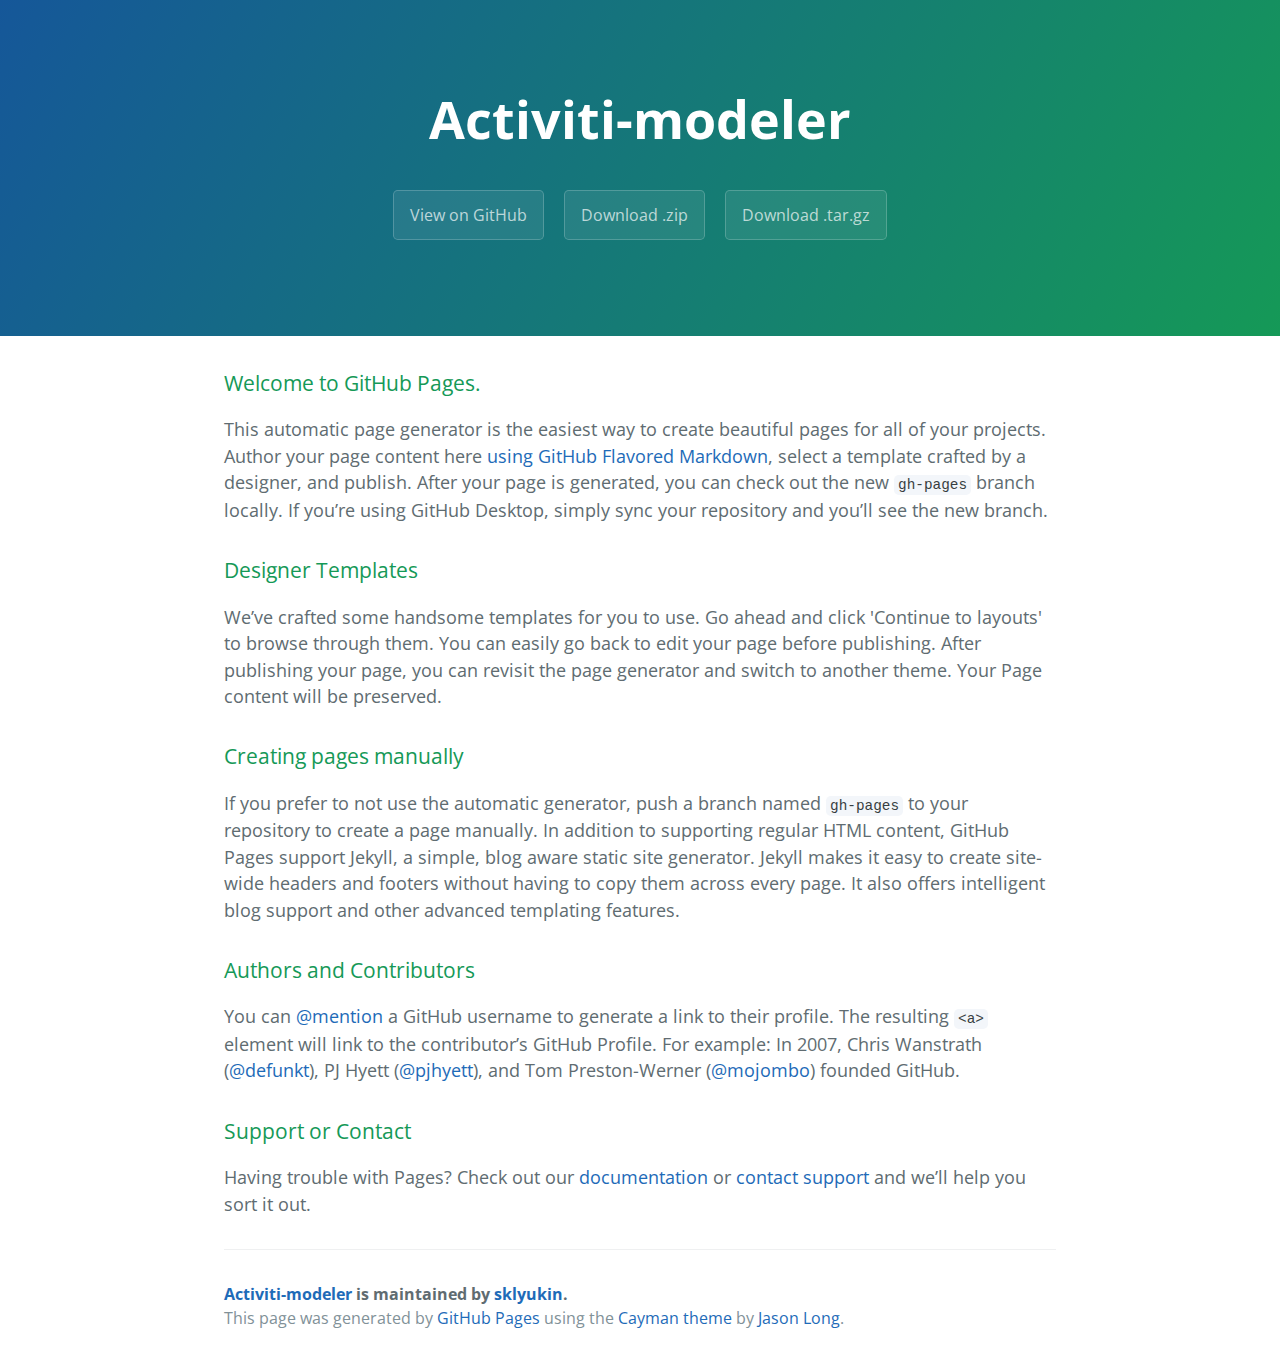
<file: index.html>
<!DOCTYPE html>
<html lang="en-us">
  <head>
    <meta charset="UTF-8">
    <title>Activiti-modeler by sklyukin</title>
    <meta name="viewport" content="width=device-width, initial-scale=1">
    <link rel="stylesheet" type="text/css" href="stylesheets/normalize.css" media="screen">
    <link href='https://fonts.googleapis.com/css?family=Open+Sans:400,700' rel='stylesheet' type='text/css'>
    <link rel="stylesheet" type="text/css" href="stylesheets/stylesheet.css" media="screen">
    <link rel="stylesheet" type="text/css" href="stylesheets/github-light.css" media="screen">
  </head>
  <body>
    <section class="page-header">
      <h1 class="project-name">Activiti-modeler</h1>
      <h2 class="project-tagline"></h2>
      <a href="https://github.com/sklyukin/activiti-modeler" class="btn">View on GitHub</a>
      <a href="https://github.com/sklyukin/activiti-modeler/zipball/master" class="btn">Download .zip</a>
      <a href="https://github.com/sklyukin/activiti-modeler/tarball/master" class="btn">Download .tar.gz</a>
    </section>

    <section class="main-content">
      <h3>
<a id="welcome-to-github-pages" class="anchor" href="#welcome-to-github-pages" aria-hidden="true"><span aria-hidden="true" class="octicon octicon-link"></span></a>Welcome to GitHub Pages.</h3>

<p>This automatic page generator is the easiest way to create beautiful pages for all of your projects. Author your page content here <a href="https://guides.github.com/features/mastering-markdown/">using GitHub Flavored Markdown</a>, select a template crafted by a designer, and publish. After your page is generated, you can check out the new <code>gh-pages</code> branch locally. If you’re using GitHub Desktop, simply sync your repository and you’ll see the new branch.</p>

<h3>
<a id="designer-templates" class="anchor" href="#designer-templates" aria-hidden="true"><span aria-hidden="true" class="octicon octicon-link"></span></a>Designer Templates</h3>

<p>We’ve crafted some handsome templates for you to use. Go ahead and click 'Continue to layouts' to browse through them. You can easily go back to edit your page before publishing. After publishing your page, you can revisit the page generator and switch to another theme. Your Page content will be preserved.</p>

<h3>
<a id="creating-pages-manually" class="anchor" href="#creating-pages-manually" aria-hidden="true"><span aria-hidden="true" class="octicon octicon-link"></span></a>Creating pages manually</h3>

<p>If you prefer to not use the automatic generator, push a branch named <code>gh-pages</code> to your repository to create a page manually. In addition to supporting regular HTML content, GitHub Pages support Jekyll, a simple, blog aware static site generator. Jekyll makes it easy to create site-wide headers and footers without having to copy them across every page. It also offers intelligent blog support and other advanced templating features.</p>

<h3>
<a id="authors-and-contributors" class="anchor" href="#authors-and-contributors" aria-hidden="true"><span aria-hidden="true" class="octicon octicon-link"></span></a>Authors and Contributors</h3>

<p>You can <a href="https://help.github.com/articles/basic-writing-and-formatting-syntax/#mentioning-users-and-teams" class="user-mention">@mention</a> a GitHub username to generate a link to their profile. The resulting <code>&lt;a&gt;</code> element will link to the contributor’s GitHub Profile. For example: In 2007, Chris Wanstrath (<a href="https://github.com/defunkt" class="user-mention">@defunkt</a>), PJ Hyett (<a href="https://github.com/pjhyett" class="user-mention">@pjhyett</a>), and Tom Preston-Werner (<a href="https://github.com/mojombo" class="user-mention">@mojombo</a>) founded GitHub.</p>

<h3>
<a id="support-or-contact" class="anchor" href="#support-or-contact" aria-hidden="true"><span aria-hidden="true" class="octicon octicon-link"></span></a>Support or Contact</h3>

<p>Having trouble with Pages? Check out our <a href="https://help.github.com/pages">documentation</a> or <a href="https://github.com/contact">contact support</a> and we’ll help you sort it out.</p>

      <footer class="site-footer">
        <span class="site-footer-owner"><a href="https://github.com/sklyukin/activiti-modeler">Activiti-modeler</a> is maintained by <a href="https://github.com/sklyukin">sklyukin</a>.</span>

        <span class="site-footer-credits">This page was generated by <a href="https://pages.github.com">GitHub Pages</a> using the <a href="https://github.com/jasonlong/cayman-theme">Cayman theme</a> by <a href="https://twitter.com/jasonlong">Jason Long</a>.</span>
      </footer>

    </section>

  
  </body>
</html>
</file>
<file: stylesheets/stylesheet.css>
* {
  box-sizing: border-box; }

body {
  padding: 0;
  margin: 0;
  font-family: "Open Sans", "Helvetica Neue", Helvetica, Arial, sans-serif;
  font-size: 16px;
  line-height: 1.5;
  color: #606c71; }

a {
  color: #1e6bb8;
  text-decoration: none; }
  a:hover {
    text-decoration: underline; }

.btn {
  display: inline-block;
  margin-bottom: 1rem;
  color: rgba(255, 255, 255, 0.7);
  background-color: rgba(255, 255, 255, 0.08);
  border-color: rgba(255, 255, 255, 0.2);
  border-style: solid;
  border-width: 1px;
  border-radius: 0.3rem;
  transition: color 0.2s, background-color 0.2s, border-color 0.2s; }
  .btn + .btn {
    margin-left: 1rem; }

.btn:hover {
  color: rgba(255, 255, 255, 0.8);
  text-decoration: none;
  background-color: rgba(255, 255, 255, 0.2);
  border-color: rgba(255, 255, 255, 0.3); }

@media screen and (min-width: 64em) {
  .btn {
    padding: 0.75rem 1rem; } }

@media screen and (min-width: 42em) and (max-width: 64em) {
  .btn {
    padding: 0.6rem 0.9rem;
    font-size: 0.9rem; } }

@media screen and (max-width: 42em) {
  .btn {
    display: block;
    width: 100%;
    padding: 0.75rem;
    font-size: 0.9rem; }
    .btn + .btn {
      margin-top: 1rem;
      margin-left: 0; } }

.page-header {
  color: #fff;
  text-align: center;
  background-color: #159957;
  background-image: linear-gradient(120deg, #155799, #159957); }

@media screen and (min-width: 64em) {
  .page-header {
    padding: 5rem 6rem; } }

@media screen and (min-width: 42em) and (max-width: 64em) {
  .page-header {
    padding: 3rem 4rem; } }

@media screen and (max-width: 42em) {
  .page-header {
    padding: 2rem 1rem; } }

.project-name {
  margin-top: 0;
  margin-bottom: 0.1rem; }

@media screen and (min-width: 64em) {
  .project-name {
    font-size: 3.25rem; } }

@media screen and (min-width: 42em) and (max-width: 64em) {
  .project-name {
    font-size: 2.25rem; } }

@media screen and (max-width: 42em) {
  .project-name {
    font-size: 1.75rem; } }

.project-tagline {
  margin-bottom: 2rem;
  font-weight: normal;
  opacity: 0.7; }

@media screen and (min-width: 64em) {
  .project-tagline {
    font-size: 1.25rem; } }

@media screen and (min-width: 42em) and (max-width: 64em) {
  .project-tagline {
    font-size: 1.15rem; } }

@media screen and (max-width: 42em) {
  .project-tagline {
    font-size: 1rem; } }

.main-content :first-child {
  margin-top: 0; }
.main-content img {
  max-width: 100%; }
.main-content h1, .main-content h2, .main-content h3, .main-content h4, .main-content h5, .main-content h6 {
  margin-top: 2rem;
  margin-bottom: 1rem;
  font-weight: normal;
  color: #159957; }
.main-content p {
  margin-bottom: 1em; }
.main-content code {
  padding: 2px 4px;
  font-family: Consolas, "Liberation Mono", Menlo, Courier, monospace;
  font-size: 0.9rem;
  color: #383e41;
  background-color: #f3f6fa;
  border-radius: 0.3rem; }
.main-content pre {
  padding: 0.8rem;
  margin-top: 0;
  margin-bottom: 1rem;
  font: 1rem Consolas, "Liberation Mono", Menlo, Courier, monospace;
  color: #567482;
  word-wrap: normal;
  background-color: #f3f6fa;
  border: solid 1px #dce6f0;
  border-radius: 0.3rem; }
  .main-content pre > code {
    padding: 0;
    margin: 0;
    font-size: 0.9rem;
    color: #567482;
    word-break: normal;
    white-space: pre;
    background: transparent;
    border: 0; }
.main-content .highlight {
  margin-bottom: 1rem; }
  .main-content .highlight pre {
    margin-bottom: 0;
    word-break: normal; }
.main-content .highlight pre, .main-content pre {
  padding: 0.8rem;
  overflow: auto;
  font-size: 0.9rem;
  line-height: 1.45;
  border-radius: 0.3rem; }
.main-content pre code, .main-content pre tt {
  display: inline;
  max-width: initial;
  padding: 0;
  margin: 0;
  overflow: initial;
  line-height: inherit;
  word-wrap: normal;
  background-color: transparent;
  border: 0; }
  .main-content pre code:before, .main-content pre code:after, .main-content pre tt:before, .main-content pre tt:after {
    content: normal; }
.main-content ul, .main-content ol {
  margin-top: 0; }
.main-content blockquote {
  padding: 0 1rem;
  margin-left: 0;
  color: #819198;
  border-left: 0.3rem solid #dce6f0; }
  .main-content blockquote > :first-child {
    margin-top: 0; }
  .main-content blockquote > :last-child {
    margin-bottom: 0; }
.main-content table {
  display: block;
  width: 100%;
  overflow: auto;
  word-break: normal;
  word-break: keep-all; }
  .main-content table th {
    font-weight: bold; }
  .main-content table th, .main-content table td {
    padding: 0.5rem 1rem;
    border: 1px solid #e9ebec; }
.main-content dl {
  padding: 0; }
  .main-content dl dt {
    padding: 0;
    margin-top: 1rem;
    font-size: 1rem;
    font-weight: bold; }
  .main-content dl dd {
    padding: 0;
    margin-bottom: 1rem; }
.main-content hr {
  height: 2px;
  padding: 0;
  margin: 1rem 0;
  background-color: #eff0f1;
  border: 0; }

@media screen and (min-width: 64em) {
  .main-content {
    max-width: 64rem;
    padding: 2rem 6rem;
    margin: 0 auto;
    font-size: 1.1rem; } }

@media screen and (min-width: 42em) and (max-width: 64em) {
  .main-content {
    padding: 2rem 4rem;
    font-size: 1.1rem; } }

@media screen and (max-width: 42em) {
  .main-content {
    padding: 2rem 1rem;
    font-size: 1rem; } }

.site-footer {
  padding-top: 2rem;
  margin-top: 2rem;
  border-top: solid 1px #eff0f1; }

.site-footer-owner {
  display: block;
  font-weight: bold; }

.site-footer-credits {
  color: #819198; }

@media screen and (min-width: 64em) {
  .site-footer {
    font-size: 1rem; } }

@media screen and (min-width: 42em) and (max-width: 64em) {
  .site-footer {
    font-size: 1rem; } }

@media screen and (max-width: 42em) {
  .site-footer {
    font-size: 0.9rem; } }
</file>
<file: stylesheets/github-light.css>
/*
   Copyright 2014 GitHub Inc.

   Licensed under the Apache License, Version 2.0 (the "License");
   you may not use this file except in compliance with the License.
   You may obtain a copy of the License at

       http://www.apache.org/licenses/LICENSE-2.0

   Unless required by applicable law or agreed to in writing, software
   distributed under the License is distributed on an "AS IS" BASIS,
   WITHOUT WARRANTIES OR CONDITIONS OF ANY KIND, either express or implied.
   See the License for the specific language governing permissions and
   limitations under the License.

*/

.pl-c /* comment */ {
  color: #969896;
}

.pl-c1      /* constant, markup.raw, meta.diff.header, meta.module-reference, meta.property-name, support, support.constant, support.variable, variable.other.constant */,
.pl-s .pl-v /* string variable */ {
  color: #0086b3;
}

.pl-e  /* entity */,
.pl-en /* entity.name */ {
  color: #795da3;
}

.pl-s .pl-s1 /* string source */,
.pl-smi      /* storage.modifier.import, storage.modifier.package, storage.type.java, variable.other, variable.parameter.function */ {
  color: #333;
}

.pl-ent /* entity.name.tag */ {
  color: #63a35c;
}

.pl-k /* keyword, storage, storage.type */ {
  color: #a71d5d;
}

.pl-pds              /* punctuation.definition.string, string.regexp.character-class */,
.pl-s                /* string */,
.pl-s .pl-pse .pl-s1 /* string punctuation.section.embedded source */,
.pl-sr               /* string.regexp */,
.pl-sr .pl-cce       /* string.regexp constant.character.escape */,
.pl-sr .pl-sra       /* string.regexp string.regexp.arbitrary-repitition */,
.pl-sr .pl-sre       /* string.regexp source.ruby.embedded */ {
  color: #183691;
}

.pl-v /* variable */ {
  color: #ed6a43;
}

.pl-id /* invalid.deprecated */ {
  color: #b52a1d;
}

.pl-ii /* invalid.illegal */ {
  background-color: #b52a1d;
  color: #f8f8f8;
}

.pl-sr .pl-cce /* string.regexp constant.character.escape */ {
  color: #63a35c;
  font-weight: bold;
}

.pl-ml /* markup.list */ {
  color: #693a17;
}

.pl-mh        /* markup.heading */,
.pl-mh .pl-en /* markup.heading entity.name */,
.pl-ms        /* meta.separator */ {
  color: #1d3e81;
  font-weight: bold;
}

.pl-mq /* markup.quote */ {
  color: #008080;
}

.pl-mi /* markup.italic */ {
  color: #333;
  font-style: italic;
}

.pl-mb /* markup.bold */ {
  color: #333;
  font-weight: bold;
}

.pl-md /* markup.deleted, meta.diff.header.from-file */ {
  background-color: #ffecec;
  color: #bd2c00;
}

.pl-mi1 /* markup.inserted, meta.diff.header.to-file */ {
  background-color: #eaffea;
  color: #55a532;
}

.pl-mdr /* meta.diff.range */ {
  color: #795da3;
  font-weight: bold;
}

.pl-mo /* meta.output */ {
  color: #1d3e81;
}
</file>
